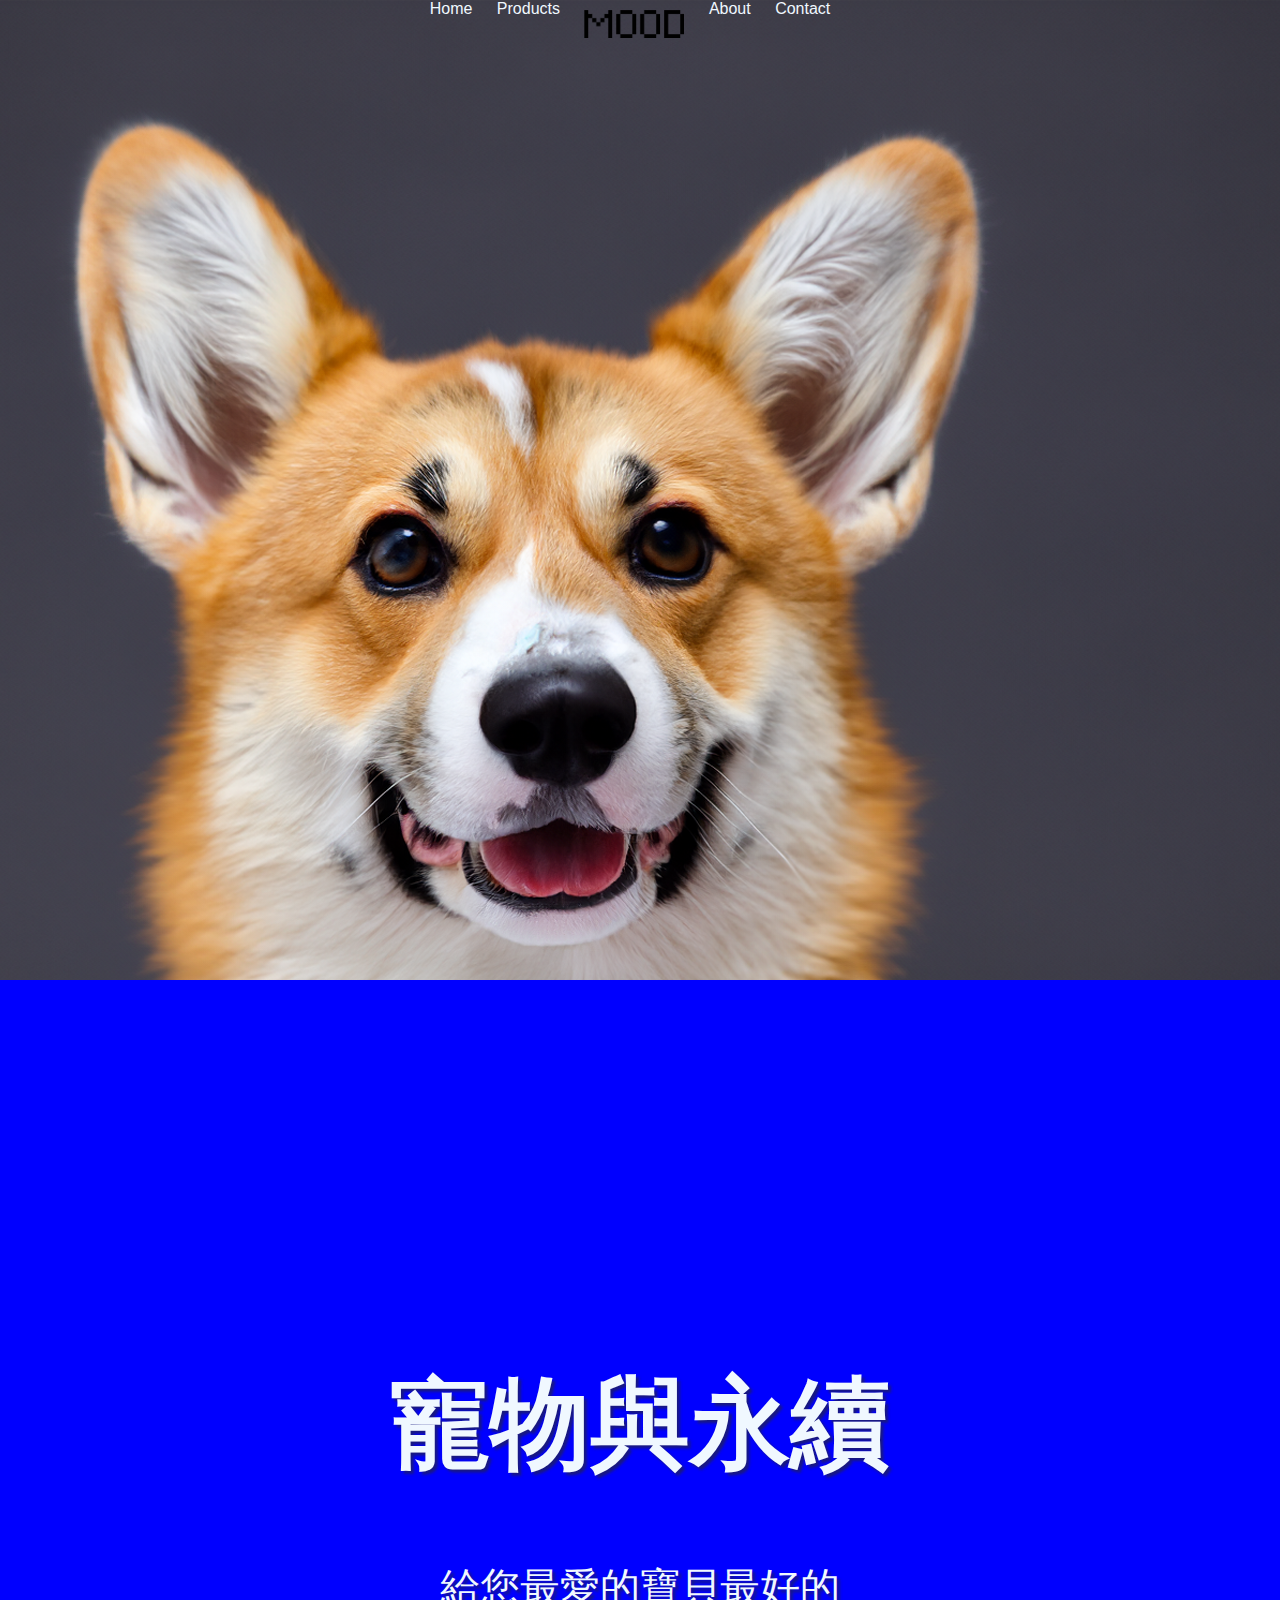
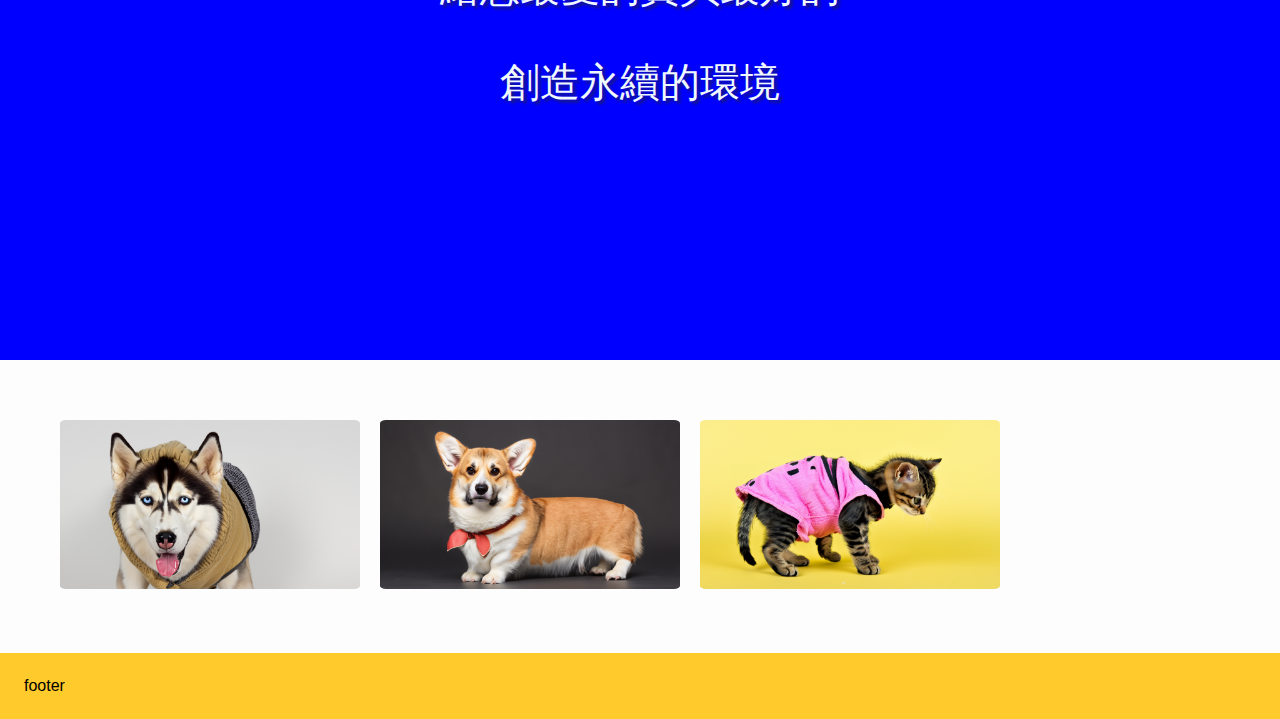
<file: index.html>
<!DOCTYPE html>
<html lang="en">

<head>
    <meta charset="UTF-8">
    <meta name="viewport" content="width=device-width, initial-scale=1.0">
    <title>Document</title>
    <link rel="stylesheet" href="style.css">
</head>
<body>
    <script src="pet_testing.js"></script>
    <header>
        <nav>
            <ul class="desktop">
                <li><a href="index.html">Home</a></li>
                <li><a href="products.html">Products</a></li>
                <li class="logo"><a href="index.html">Mood Logo</a></li>
                <li><a href="about.html">About</a></li>
                <li><a href="contact.html">Contact</a></li>
            </ul>
            <ul class="mobile">
                <li class="logo"><a href="index.html">Mood Logo</a></li>
                <li><a href="index.html">Home</a></li>
                <li><a href="products.html">Products</a></li>
                <li><a href="about.html">About</a></li>
                <li><a href="contact.html">Contact</a></li>
            </ul>
        </nav>
    </header>
    <section class="homepage_hero">
        <article class="hero_text">
            <hgroup class="intro">
                <h1>寵物與永續</h1>
                <p>給您最愛的寶貝最好的</p>
                <p>創造永續的環境</p>
            </hgroup>
        </article>
    </section>
    <section class="homepage_page2">
        <figure class="small_img">
            <img src="img/dog_cloth2.png" alt="a dog wearing cloth one">
        </figure>
        <figure class="small_img">
            <img src="img/dog_tie.png" alt="a dog wearing cloth one">
        </figure>
        <figure class="small_img">
            <img src="img/cat_cloth1.png" alt="a dog wearing cloth one">
        </figure>
    </section>
    <footer>footer</footer>



</body>
</html>
</file>
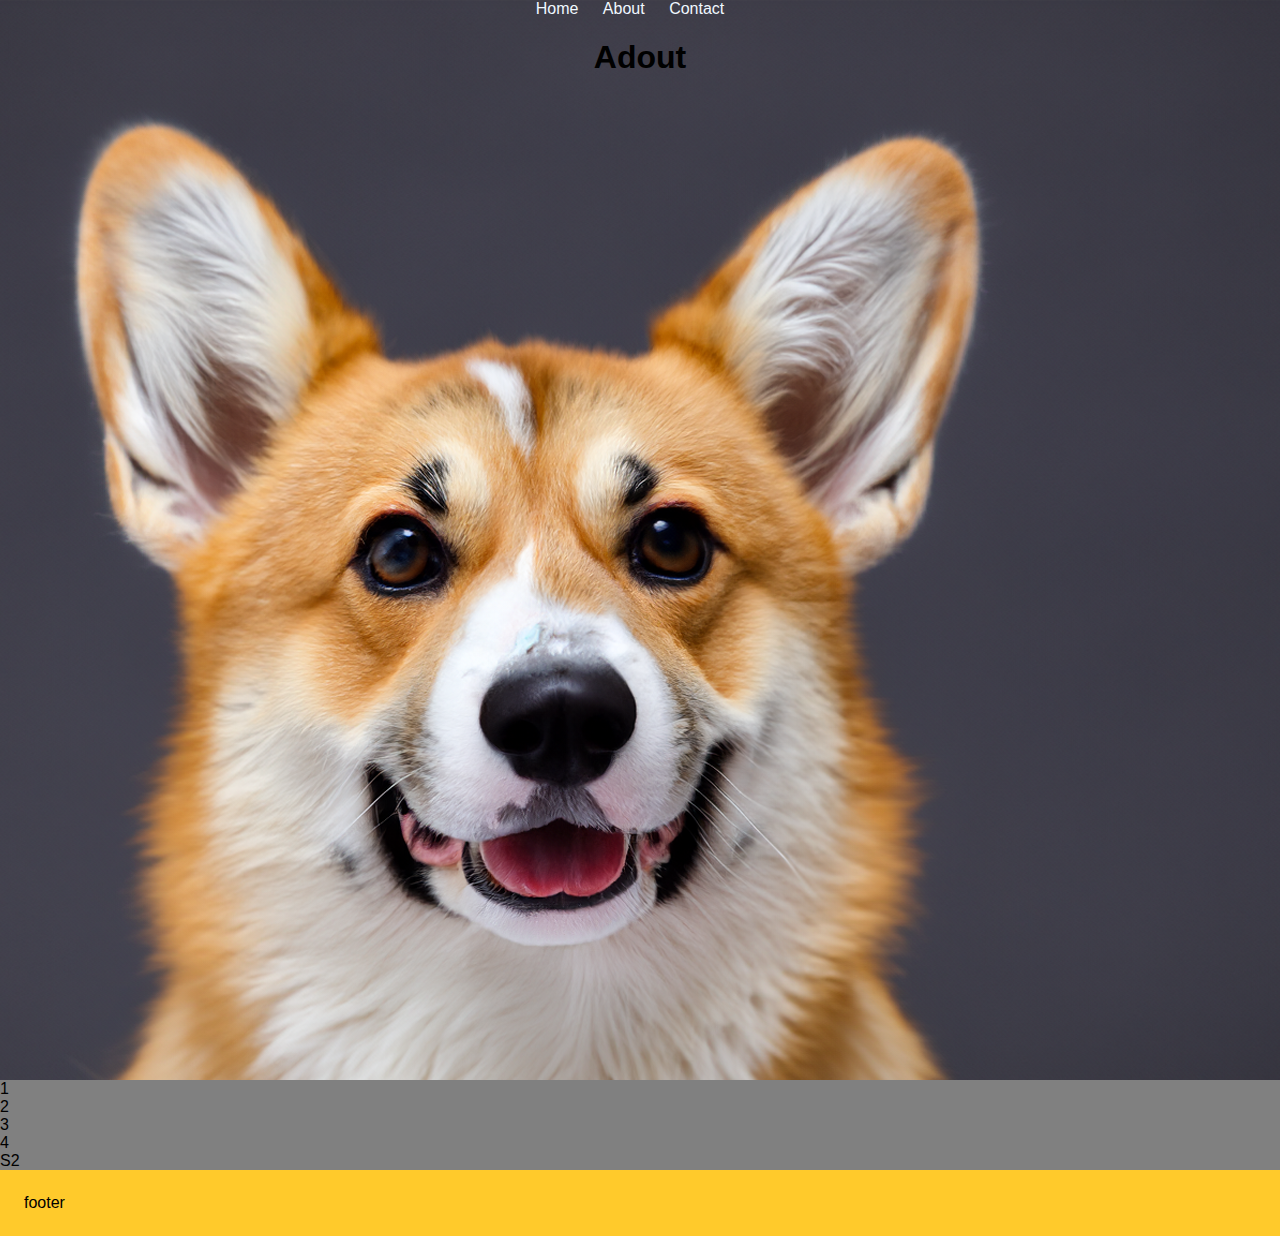
<file: about.html>
<!DOCTYPE html>
<html lang="en">

<head>
    <meta charset="UTF-8">
    <meta name="viewport" content="width=device-width, initial-scale=1.0">
    <title>Document</title>
    <link rel="stylesheet" href="style.css">

</head>
<body>
    <header>
        <nav>
            <ul>
                <li><a href="index.html">Home</a></li>
                <li><a href="about.html">About</a></li>
                <li><a href="contact.html">Contact</a></li>
            </ul>
            <h1>Adout</h1>
        </nav>
    </header>
    <section>
        <div>1</div>
        <div>2</div>
        <div>3</div>
        <div>4</div>
    </section>
    <section>S2</section>
    <footer>footer</footer>



</body>
</html>
</file>
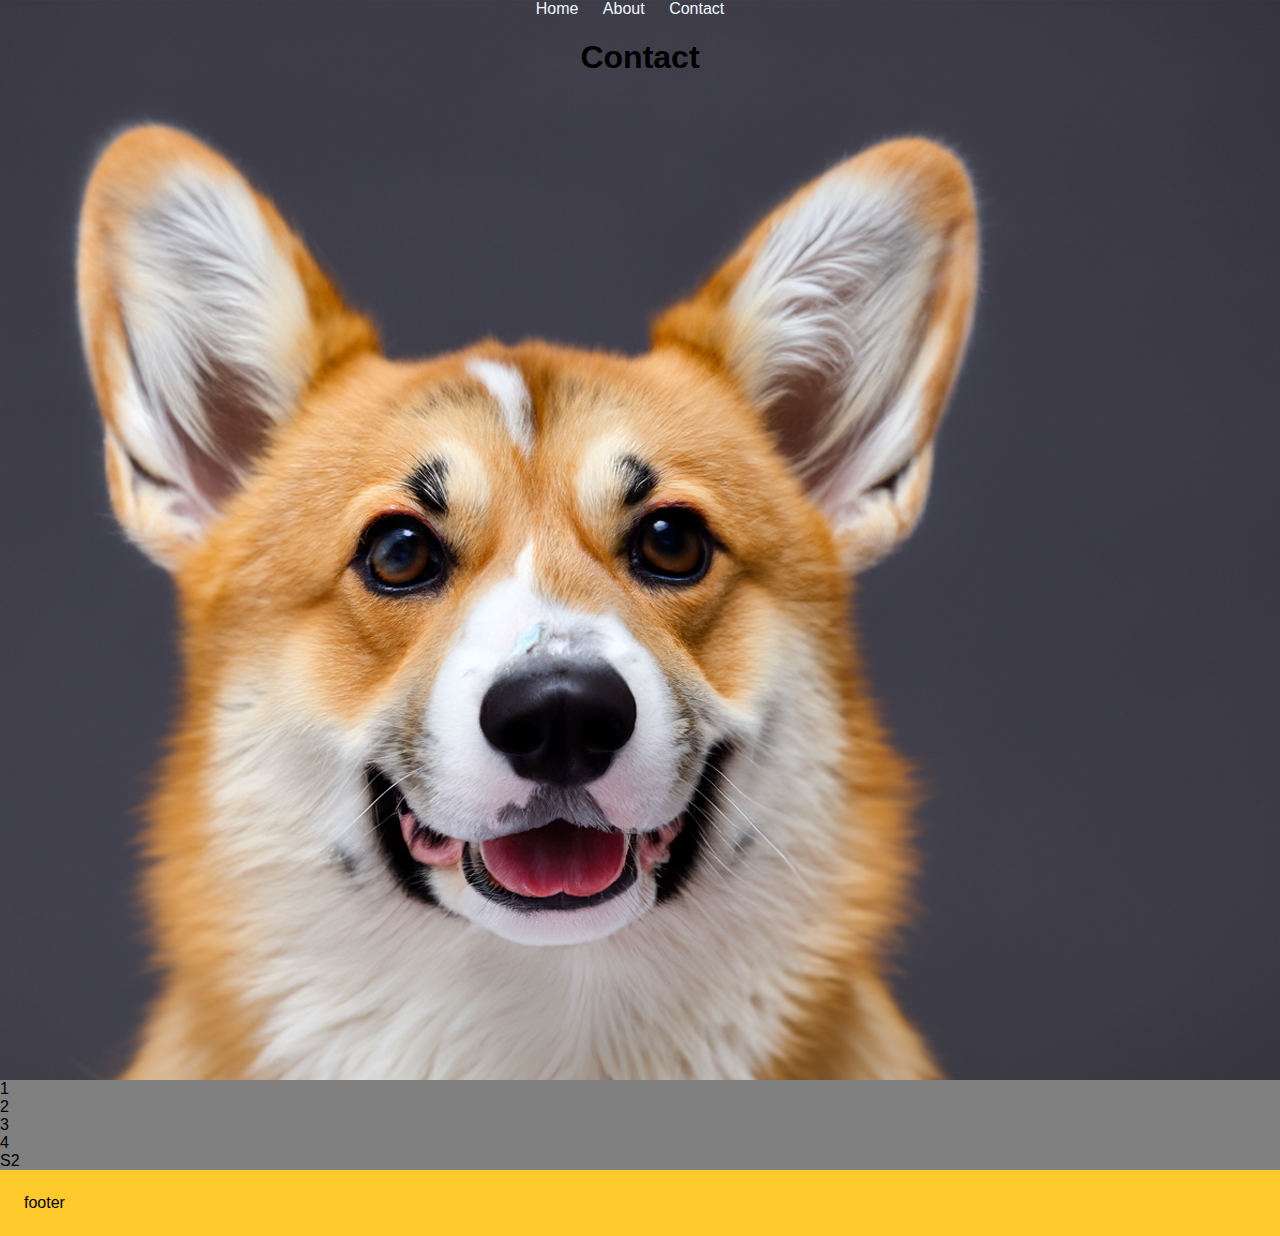
<file: contact.html>
<!DOCTYPE html>
<html lang="en">

<head>
    <meta charset="UTF-8">
    <meta name="viewport" content="width=device-width, initial-scale=1.0">
    <title>Document</title>
    <link rel="stylesheet" href="style.css">

</head>
<body>
    <header>
        <nav>
            <ul>
                <li><a href="index.html">Home</a></li>
                <li><a href="about.html">About</a></li>
                <li><a href="contact.html">Contact</a></li>
            </ul>
            <h1>Contact</h1>
        </nav>
    </header>
    <section>
        <div>1</div>
        <div>2</div>
        <div>3</div>
        <div>4</div>
    </section>
    <section>S2</section>
    <footer>footer</footer>



</body>
</html>
</file>
<file: style.css>
body{
    background:gray;
    margin:0px;
    padding:0px;
    font-family:'Gill Sans', 'Gill Sans MT', Calibri, 'Trebuchet MS', sans-serif
}

header{
    /*background: rgb(255, 255, 255, .7);*/
    background: red;
    background-image:url(img/dog.png) ;

    /*RSW 背景圖片縮放*/
    background-size: cover;
    background-repeat: no-repeat;
    background-attachment:scroll;/*可改成flexed*/
    background-position: center;
    /*RSW 背景圖片縮放*/

    padding:0px; 
    height:1080px;
    text-align: center;
}
header nav .mobile{
    display: none;
}

header .logo a{
    background-image: url("img/MOOD.png");
    background-size: 100px;
    background-repeat: no-repeat;
    display: inline-block;
    height: 100px;
    position: relative;
    top: 10px;
    text-indent: -99999999px; /*讓文字往螢幕左邊去*/
    width:100px;
}

/*nav*/

ul{
    margin:0;
    padding:0;
    list-style-type: none;
}
li{
    display:inline-block;
    margin-right:20px;
}
li a{
    text-decoration: none;
    -webkit-text-fill-color: aliceblue;
    
}

/*main*/
/*hero*/
.homepage_hero{
    position: relative;
    background: blue ;
    background-image: url("img/dog_cloth1.png");
    background-size: cover;
    background-repeat: no-repeat;
    background-attachment: fixed;
    background-position: center;
    height: 1080px;
    margin: -100px;
    
}
.homepage_hero .hero_text{
    position: absolute;
    top: 50%;
    left: 50%;
    transform: translate(-50%, -50%);
    text-align: center;
    text-shadow: 3px 3px 3px rgba(41, 41, 41, 0.6);
    -webkit-text-fill-color: aliceblue;
}
.homepage_hero .hero_text h1{
    font-size: 100px;
}
.homepage_hero .hero_text p{
    font-size: 40px;
}

/*page2*/
.homepage_page2{
    background: rgb(253, 253, 253);
    padding: 50px;
    position: relative;
    display: flex;
    flex-direction: row;
    flex-wrap: wrap;
}
.homepage_page2 .small_img{
    margin: 10px;
    width:300px;
}
.homepage_page2 .small_img img{
    width: 300px;
    border-radius: 2%;
}
.homepage_page2 .small_img img:hover{
    box-shadow: 10px 10px 10px rgba(0, 0, 0, 0.1), -10px -10px 10px white;
    transform: scale(1.02);
    transition: 0.5s;
    
}



/*footer*/

footer{
    background:rgb(255, 202, 43);
    padding:1.5em;
}
</file>
